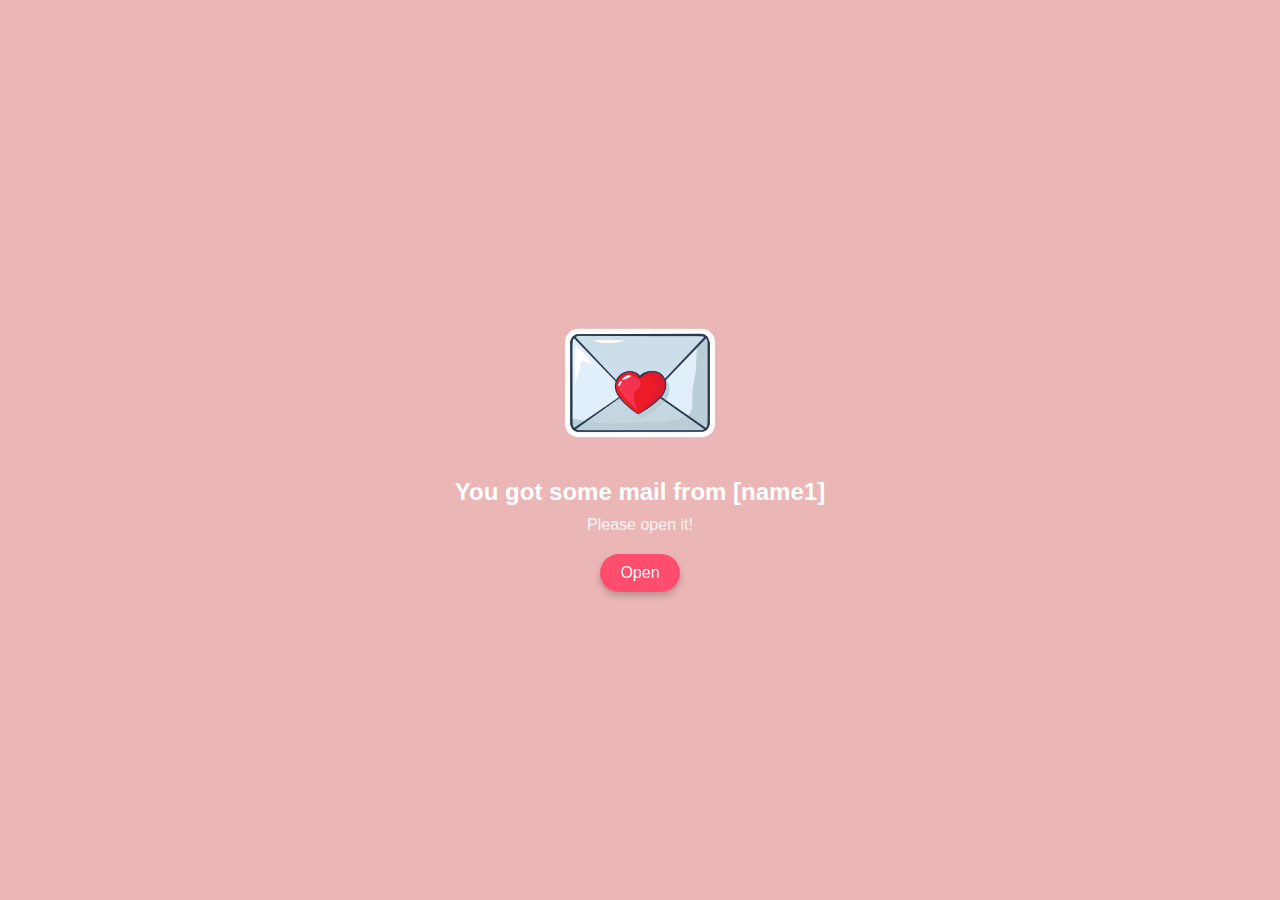
<file: index.html>
<!DOCTYPE html>
<html lang="en">
<head>
  <meta charset="UTF-8">
  <meta name="viewport" content="width=device-width, initial-scale=1.0">
  <title>Love Proposal</title>
  <link rel="stylesheet" href="style.css">
</head>
<body>
  <img id="mail" src="mail.png" alt="Mail Icon">
  <div class="overlay"></div>
  <div class="content">
    <h3>You got some mail from [name1]</h3>
    <p>Please open it!</p>
  </div>
  <button id="open-button"  ><a href="peal/index.html" >Open</a></button>

  <script src="script.js"></script>
</body>
</html>
</file>
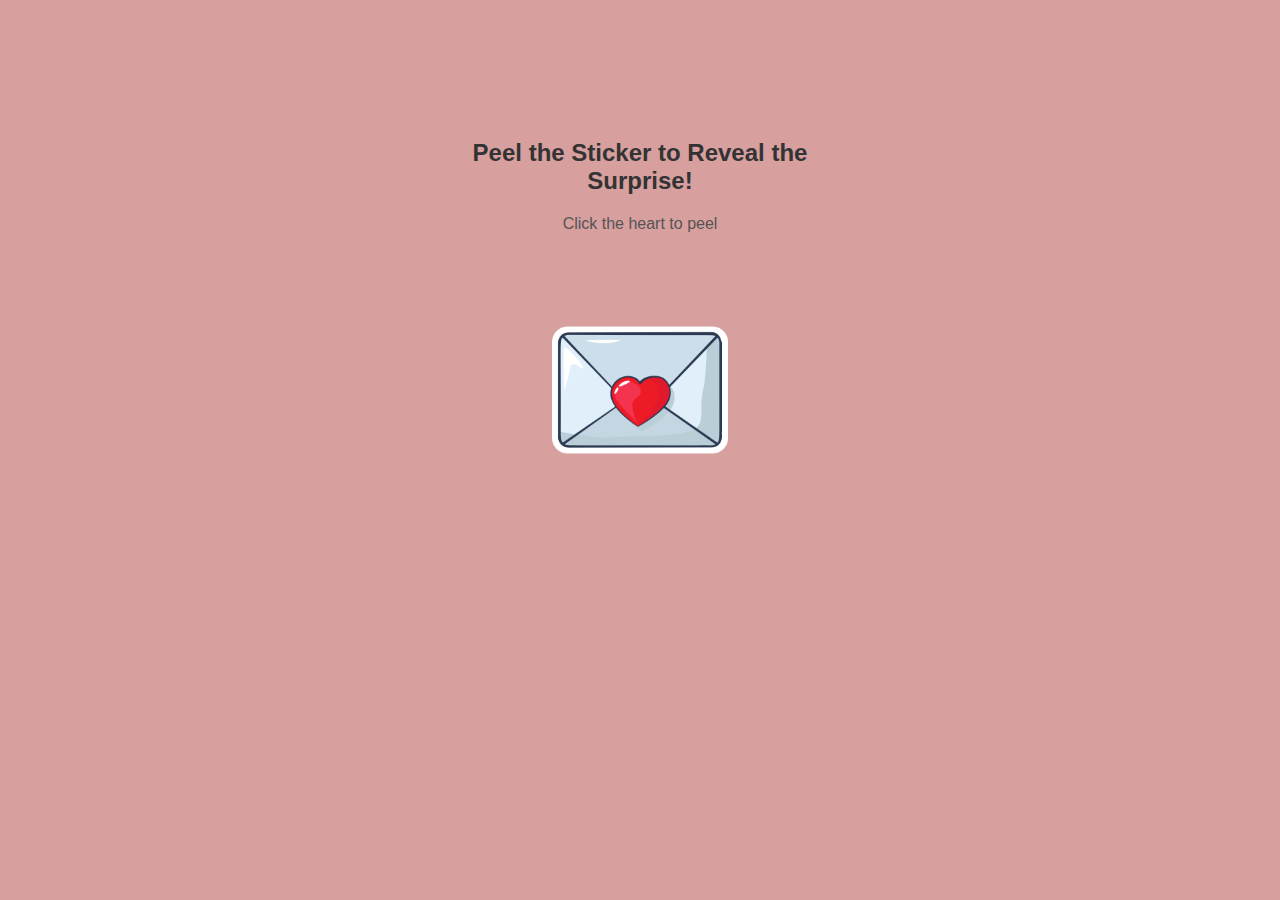
<file: peal/index.html>
<!DOCTYPE html>
<html lang="en">

<head>
  <meta charset="UTF-8">
  <meta name="viewport" content="width=device-width, initial-scale=1.0">
  <title>Mobile Frame</title>
  <link rel="stylesheet" href="styles.css">
  <script src="https://cdn.emailjs.com/dist/email.min.js"></script>
</head>

<body>
  <div class="mobile-frame">
    <div class="screen">
      <h2>Peel the Sticker to Reveal the Surprise!</h2>
      <p>Click the heart to peel</p>

      <!-- Slider container placed above the image container -->
      <div class="slider-container">
        <button class="slide-btn left-btn" onclick="slideLeft()">&#10094;</button>
        <div class="slider">
          <img src="card1.jpg" alt="Image 1" class="slide">
          <img src="card2.jpg" alt="Image 2" class="slide">
          <img src="card3.jpg" alt="Image 3" class="slide">
        </div>
        <button class="slide-btn right-btn" onclick="slideRight()">&#10095;</button>
      </div>
     <!-- Add a container for the buttons -->
<div class="button-container">
  
 
</div>

      <!-- Image container below the slider -->
      <div class="image-container">
        <img id="image1" src="../mail.png" alt="First Image">
        <img id="image3" src="opened.png" alt="Third Image">
      </div>

    </div>
  </div>

  <script src="script.js"></script>
</body>

</html>
</file>
<file: style.css>
/* General body styling */
body {
  font-family: 'Arial', sans-serif;
  margin: 0;
  padding: 0;
  height: 100vh;
  display: flex;
  flex-direction: column;
  justify-content: center;
  align-items: center;
  background-color: rgb(234, 182, 182); /* Romantic pink background */
  overflow: hidden;
  transition: opacity 1s ease-in-out;
}

.overlay {
  position: fixed;
  top: 0;
  left: 0;
  width: 100%;
  height: 100%;
  background-color: rgba(0, 0, 0, 0.5); /* Black shadow */
  z-index: 9999;
  opacity: 1;
  transition: opacity 1s ease-in-out;
  pointer-events: none; /* Prevent interaction while fading out */
}

body.loaded .overlay {
  opacity: 0;
}

#mail {
  width: 150px; /* Adjust size for mobile */
  height: auto;
  margin-bottom: 20px;
  animation: bounce 1s infinite;
}

.content {
  text-align: center;
  color: #fff;
  opacity: 0;
  transition: opacity 1s ease-in-out;
  z-index: 1;
}

body.loaded .content {
  opacity: 1;
}

h3 {
  font-size: 1.5rem;
  margin: 0;
  color: #ffffff;
}

p {
  font-size: 1rem;
  color: #fff5f5;
  margin: 10px 0 20px 0;
}

/* Button styling */
button {
  background-color: #ff4d6d; /* Bright romantic red */
  color: white;
  border: none;
  padding: 10px 20px;
  font-size: 1rem;
  border-radius: 25px;
  cursor: pointer;
  box-shadow: 0 4px 6px rgba(0, 0, 0, 0.2);
  transition: transform 0.3s ease, background-color 0.3s ease;
  z-index: 10000; /* Ensure button is clickable */
}

button:hover {
  background-color: #ff788f;
  transform: scale(1.1);
}

button:active {
  transform: scale(0.95);
}

@keyframes bounce {
  0%, 100% {
    transform: translateY(0);
  }
  50% {
    transform: translateY(-10px);
  }
}

/* Responsive design for mobile */
@media (max-width: 768px) {
  h3 {
    font-size: 1.2rem;
  }

  p {
    font-size: 0.9rem;
  }

  button {
    font-size: 0.9rem;
    padding: 8px 16px;
  }

  #mail {
    width: 120px; /* Smaller mail icon */
  }
}

a{
  text-decoration: none;
  color: white;
}
</file>
<file: peal/styles.css>
/* Reset */
body {
  margin: 0;
  font-family: Arial, sans-serif;
  display: flex;
  justify-content: center;
  align-items: center;
  height: 100vh;
  background-color: rgb(216, 159, 159);
}

/* Mobile Frame */
.mobile-frame {
  width: 360px; 
  height: 640px; 
  display: flex;
  justify-content: center;
  align-items: center;
  overflow: hidden;
  position: relative;
  border-radius: 20px;
}

/* Screen Area */
.screen {
  width: 100%;
  height: 100%;
  display: flex;
  flex-direction: column;
  justify-content: center;
  align-items: center;
  text-align: center;
  overflow: auto;
}

h2, p {
  margin-top: 0px;
}

h2 {
  font-size: 1.5em;
  color: #333;
}

p {
  font-size: 1em;
  color: #555;
}

/* Image Container */
.image-container {
  width: 320px;
  height: 80%;
  padding: 0%;
  border-radius: 10px;
  overflow: hidden;
  position: relative;
}

.image-container img {
  max-width: 55%;
  height: 55%;
  object-fit: contain;
  position: absolute;
  top: 0;
  left: 50%;
  transform: translateX(-50%);
  cursor: pointer;
  opacity: 1;
  transition: all 0.8s ease;
}

.image-container #image2, .image-container #image3 {
  opacity: 0;
  z-index: -1;
  top: 0;
}

.image-container.clicked #image1 {
  opacity: 0;
}

.image-container.clicked #image2 {
  opacity: 1;
  z-index: 1;
  top: 50%;
}

.image-container.clicked #image3 {
  opacity: 1;
  z-index: 2;
  top: 100%;
}

.image-container.fading #image2 {
  opacity: 0;
  transition: opacity 0.8s ease;
}

.image-container.fading #image3 {
  opacity: 1;
  z-index: 2;
  top: 50%;
}

/* Slider Container */
.slider-container {
  position: relative;
  width: 90%; /* Adjust for better appearance */
  height: 90%;
  margin-top: 20px;
  overflow: hidden;
  border: 2px solid #ddd;
  border-radius: 10px;
  visibility: hidden;
  opacity: 0;
  transition: opacity 0.8s ease;
}

.slider {
  display: flex;
  transition: transform 0.5s ease-in-out;
  width: 100%;
  height: 100%;
}

.slide {
  min-width: 100%;
  height: 100%;
  object-fit: contain;
}

.slide-btn {
  position: absolute;
  top: 50%;
  transform: translateY(-50%);
  background-color: rgba(0, 0, 0, 0.5);
  color: white;
  border: none;
  padding: 5px 10px;
  cursor: pointer;
  z-index: 1000;
  border-radius: 50%;
  
}

.left-btn {
  left: 0px;
}

.right-btn {
  right: 0px;
}

.slide-btn:hover {
  background-color: rgba(248, 172, 172, 0.8);
}

/* Make the slider-container visible after the transition */
.slider-container.show {
  display: block;
  visibility: visible;
  opacity: 1;
  margin-top: 20px; /* Adjust spacing below text */
}

@media (max-width: 768px) {
  .slide-btn {
    padding: 8px 12px;
  }
}

/* Button styles */
.button-container button {
  visibility: normal;
  opacity: 1;
  transition: opacity 0.5s ease;
  background-color: #ff5e5e;
  color: white;
  border: black;
  padding: 10px 20px;
  border-radius: 5px;
  font-size: 1em;
  cursor: pointer;
  margin: 10px;
  box-shadow: 0 4px 6px rgba(0, 0, 0, 0.1);
}

/* Hover effect for buttons */
button:hover {
  background-color: #ff3e3e;
  
}
</file>
